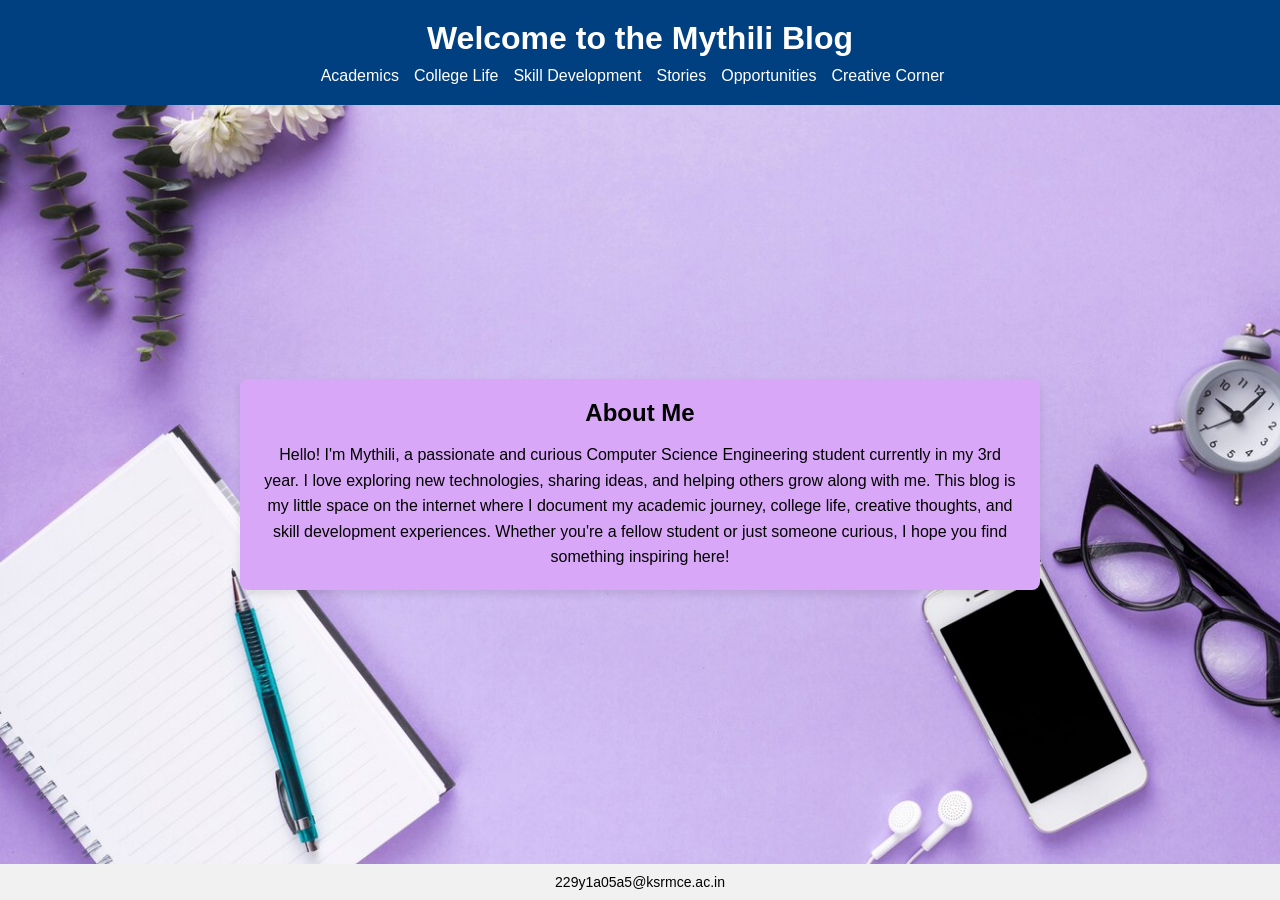
<file: index.html>
<!DOCTYPE html>
<html lang="en">
<head>
    <meta charset="UTF-8">
    <title>Student Blog</title>
    <link rel="stylesheet" href="styles.css">
</head>
<body>
    <div class="container">
        <header>
            <h1>Welcome to the Mythili Blog</h1>
            <nav>
                <ul>
                    <li><a href="academic.html">Academics</a></li>
                    <li><a href="college_life.html">College Life</a></li>
                    <li><a href="skills.html">Skill Development</a></li>
                    <li><a href="stories.html">Stories</a></li>
                    <li><a href="opportunities.html">Opportunities</a></li>
                    <li><a href="creative.html">Creative Corner</a></li>
                </ul>
            </nav>
        </header>

        <main>
            <section class="about-me">
                <h2>About Me</h2>
                <p>
                    Hello! I'm Mythili, a passionate and curious Computer Science Engineering student currently in my 3rd year.
                    I love exploring new technologies, sharing ideas, and helping others grow along with me. This blog is my little
                    space on the internet where I document my academic journey, college life, creative thoughts, and skill development experiences.
                    Whether you're a fellow student or just someone curious, I hope you find something inspiring here!
                </p>
            </section>
        </main>

        <footer>
            <p>229y1a05a5@ksrmce.ac.in</p>
        </footer>
    </div>
</body>
</html>
</file>
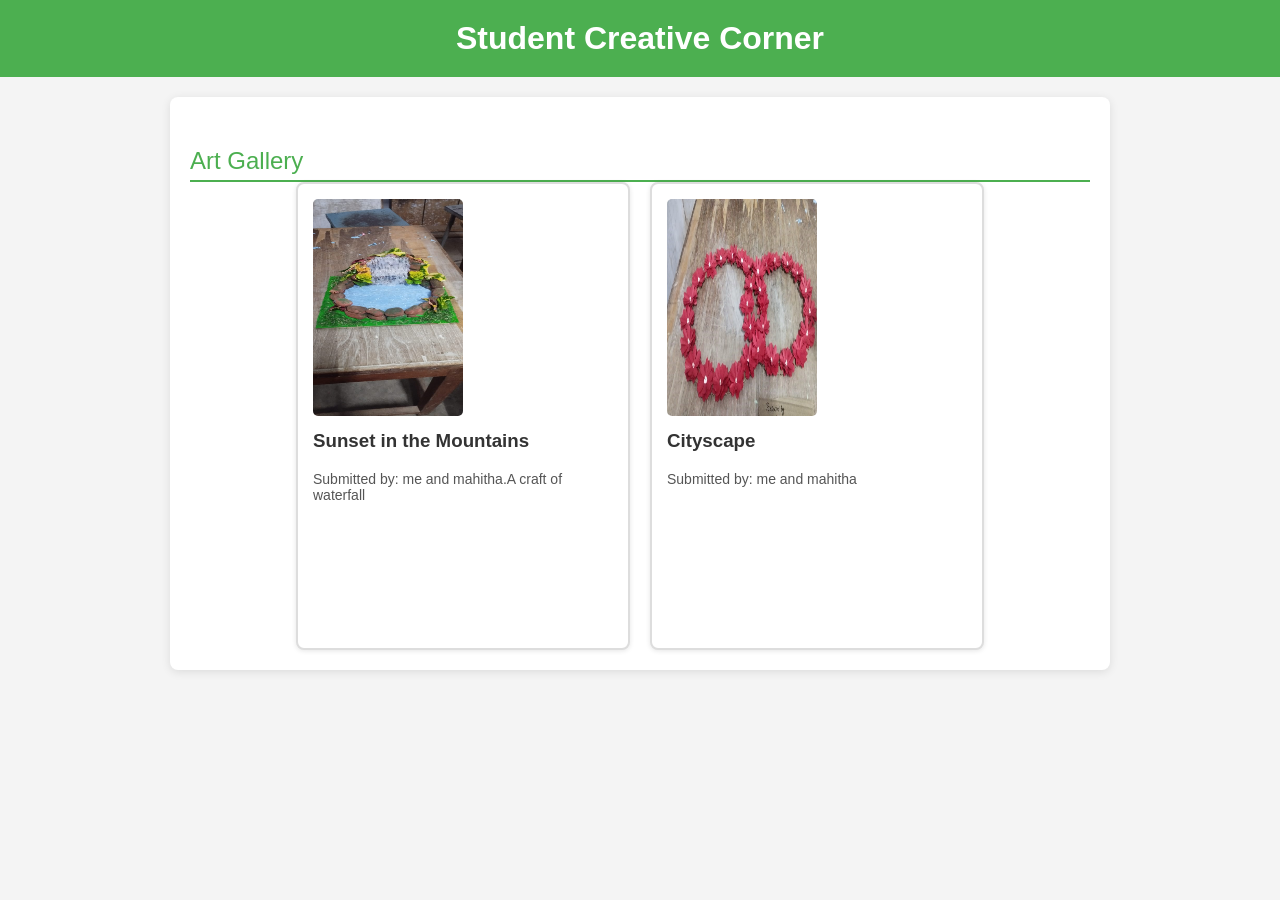
<file: creative.html>
<!DOCTYPE html>
<html lang="en">
<head>
    <meta charset="UTF-8">
    <meta name="viewport" content="width=device-width, initial-scale=1.0">
    <title>Student Creative Corner</title>
    <style>
        body {
            font-family: Arial, sans-serif;
            margin: 0;
            padding: 0;
            background-color: #f4f4f4;
            color: #333;
        }
        h1 {
            background-color: #4CAF50;
            color: white;
            padding: 20px;
            text-align: center;
            margin: 0;
        }
        .container {
            max-width: 900px;
            margin: 20px auto;
            padding: 20px;
            background-color: white;
            border-radius: 8px;
            box-shadow: 0 2px 10px rgba(0, 0, 0, 0.1);
        }
        .category {
            font-size: 1.5em;
            color: #4CAF50;
            margin-top: 30px;
            border-bottom: 2px solid #4CAF50;
            padding-bottom: 5px;
        }
        .gallery {
            display: flex;
            flex-wrap: wrap;
            gap: 20px;
            justify-content: center;
        }
        .gallery-item {
            width: 300px;
            padding: 15px;
            border: 2px solid #ddd;
            border-radius: 8px;
            box-shadow: 0 1px 5px rgba(0, 0, 0, 0.1);
            background-color: #fff;
        }
        .gallery-item img {
            width: 50%;
            height: 50%;
            border-radius: 5px;
        }
        .gallery-item h3 {
            margin-top: 10px;
            color: #333;
        }
        .gallery-item p {
            font-size: 14px;
            color: #555;
        }
    </style>
</head>
<body>

    <h1>Student Creative Corner</h1>

    <div class="container">
        <div class="category">Art Gallery</div>
        <div class="gallery">
            <!-- Student Art Submissions -->
            <div class="gallery-item">
                <img src="art.jpg" alt="Student Art 1">
                <h3>Sunset in the Mountains</h3>
                <p>Submitted by: me and mahitha.A craft of waterfall</p>
            </div>
            <div class="gallery-item">
                <img src="craft.jpg" alt="Student Art 2">
                <h3>Cityscape</h3>
                <p>Submitted by: me and mahitha</p>
            </div>
        </div>

        
</body>
</html>
</file>
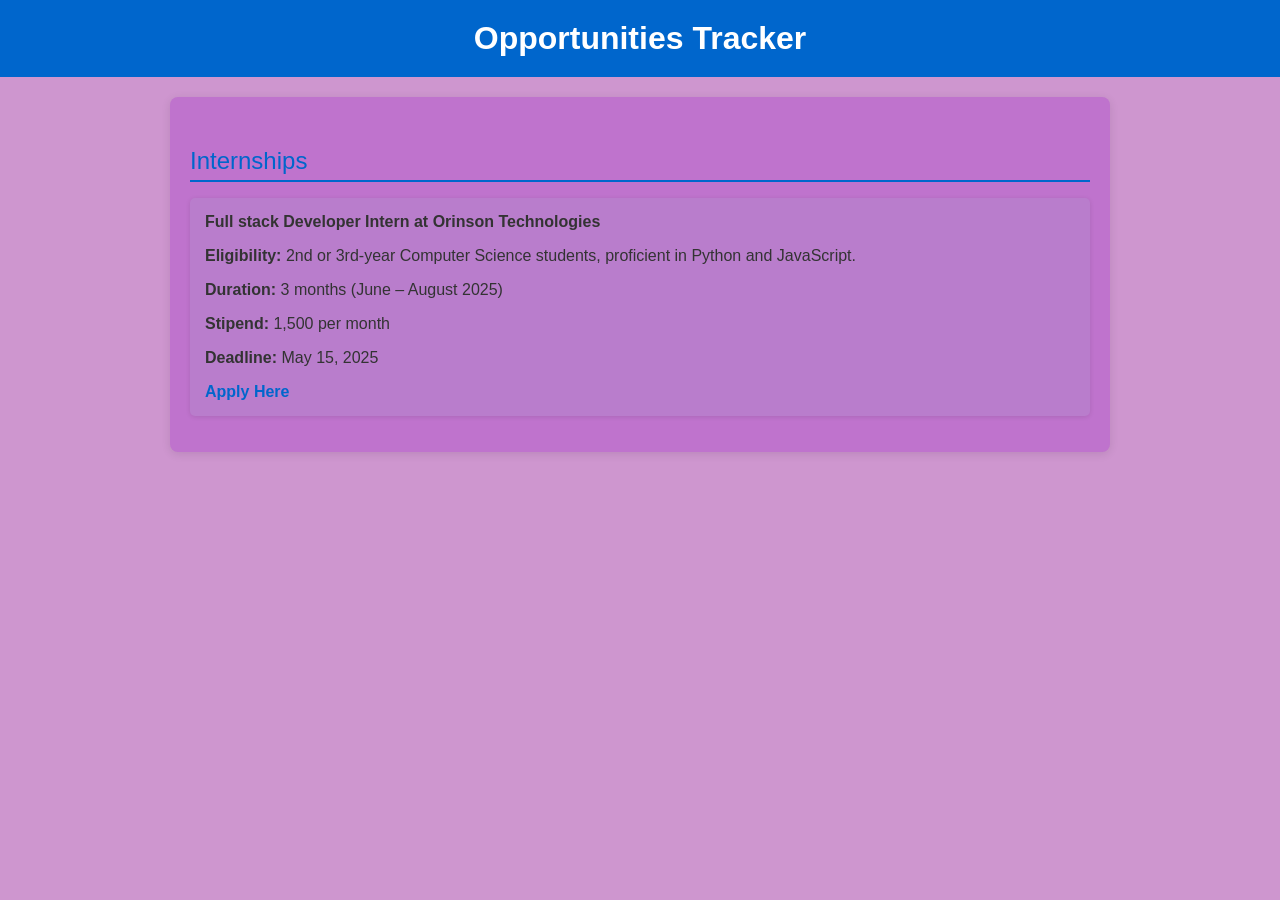
<file: opportunities.html>
<!DOCTYPE html>
<html lang="en">
<head>
    <meta charset="UTF-8">
    <meta name="viewport" content="width=device-width, initial-scale=1.0">
    <title>Opportunities Tracker</title>
    <style>
        body {
            font-family: Arial, sans-serif;
            margin: 0;
            padding: 0;
            background-color: #ce96cf;
            color: #333;
        }
        h1 {
            background-color: #0066cc;
            color: white;
            padding: 20px;
            text-align: center;
            margin: 0;
        }
        .container {
            max-width: 900px;
            margin: 20px auto;
            padding: 20px;
            background-color: rgb(191, 115, 205);
            border-radius: 8px;
            box-shadow: 0 2px 10px rgba(0, 0, 0, 0.1);
        }
        .category {
            font-size: 1.5em;
            color: #0066cc;
            margin-top: 30px;
            border-bottom: 2px solid #0066cc;
            padding-bottom: 5px;
        }
        ul {
            list-style-type: none;
            padding-left: 0;
        }
        li {
            background-color: #b97dcc;
            border-radius: 5px;
            padding: 15px;
            margin-bottom: 10px;
            box-shadow: 0 1px 5px rgba(0, 0, 0, 0.1);
        }
        li a {
            color: #0066cc;
            text-decoration: none;
            font-weight: bold;
        }
        li a:hover {
            text-decoration: underline;
        }
        .details {
            margin-top: 10px;
        }
    </style>
</head>
<body>

    <h1>Opportunities Tracker</h1>

    <div class="container">

        <div class="category">Internships</div>
        <ul>
            <li>
                <strong>Full stack Developer Intern at Orinson Technologies</strong><br>
                <div class="details">
                    <p><strong>Eligibility:</strong> 2nd or 3rd-year Computer Science students, proficient in Python and JavaScript.</p>
                    <p><strong>Duration:</strong> 3 months (June – August 2025)</p>
                    <p><strong>Stipend:</strong> 1,500 per month</p>
                    <p><strong>Deadline:</strong> May 15, 2025</p>
                    <a href="https://unstop.com/o/MbGuwCL?lb=Ef2YGimb&utm_medium=Share&utm_source=shortUrl" target="_blank">Apply Here</a>
                </div>
            </li>
        </ul>

        </div>
</body>
</html>
</file>
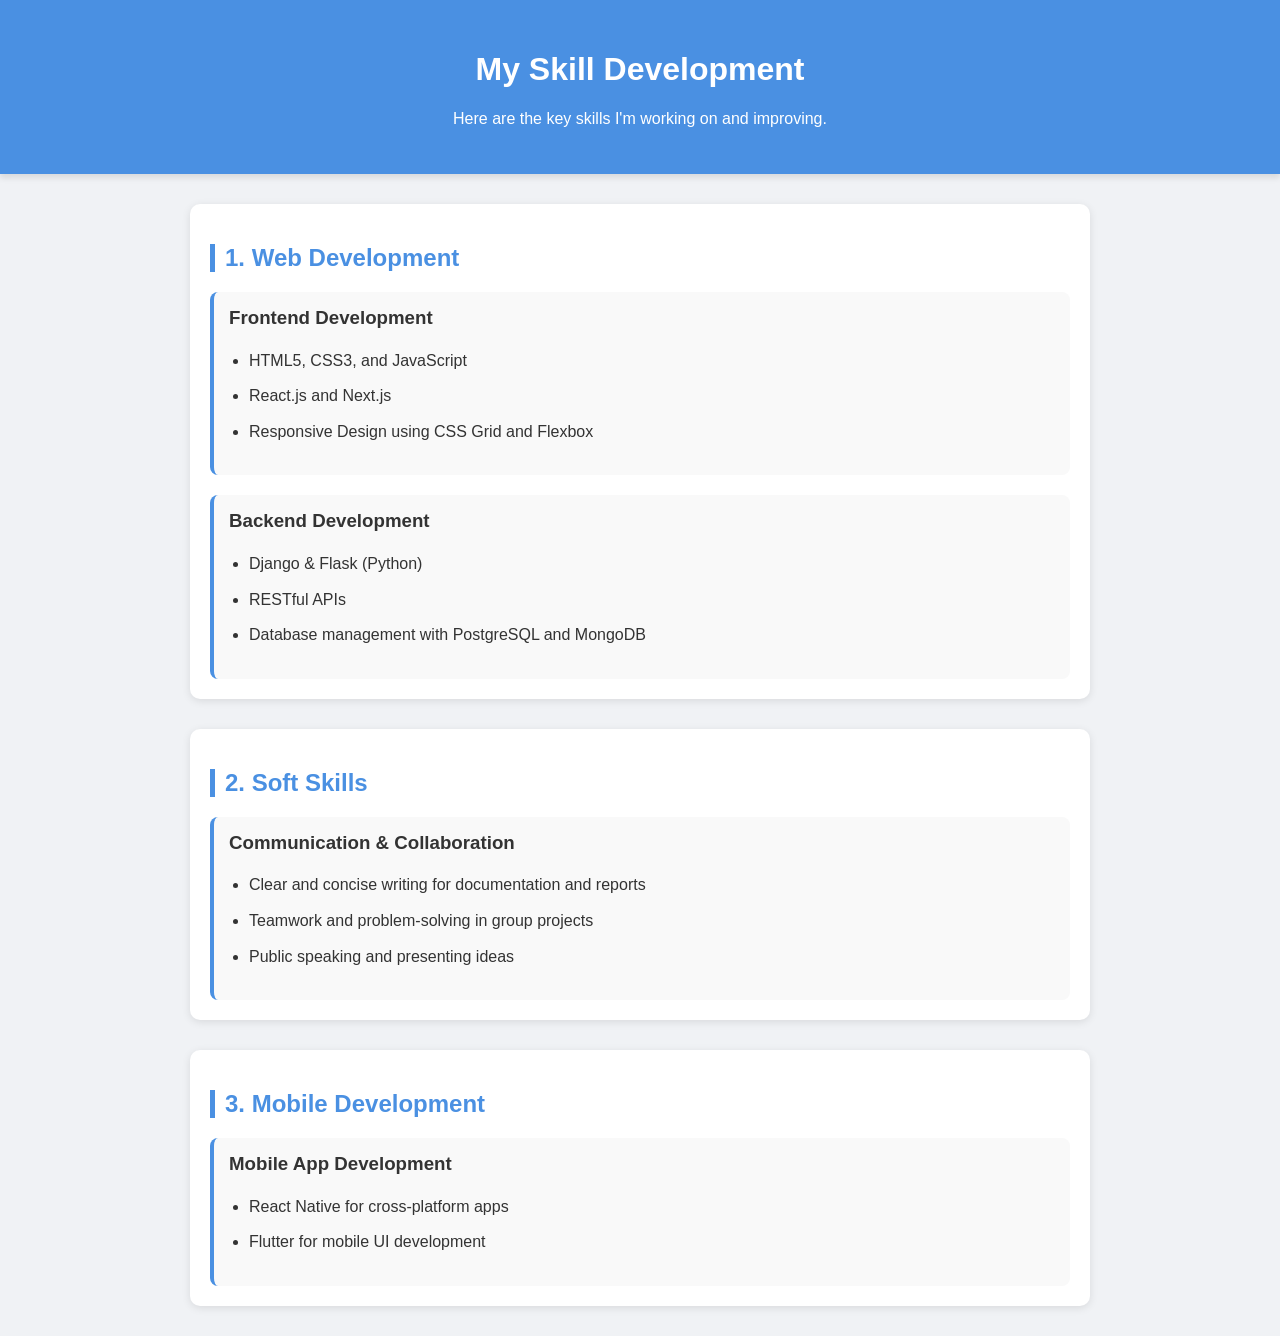
<file: skills.html>
<!DOCTYPE html>
<html lang="en">
<head>
  <meta charset="UTF-8" />
  <meta name="viewport" content="width=device-width, initial-scale=1.0"/>
  <title>My Skill Development</title>
  <style>
    * {
      box-sizing: border-box;
    }

    body {
      font-family: 'Segoe UI', Tahoma, Geneva, Verdana, sans-serif;
      margin: 0;
      padding: 0;
      background: #f0f2f5;
      color: #333;
    }

    header {
      background: #4a90e2;
      color: white;
      padding: 30px 0;
      text-align: center;
      box-shadow: 0 4px 6px rgba(0,0,0,0.1);
    }

    section {
      max-width: 900px;
      margin: 30px auto;
      padding: 20px;
      background: white;
      border-radius: 10px;
      box-shadow: 0 2px 8px rgba(0, 0, 0, 0.1);
    }

    h2 {
      color: #4a90e2;
      border-left: 5px solid #4a90e2;
      padding-left: 10px;
    }

    .skill-category {
      margin-top: 20px;
      padding: 15px;
      background-color: #f9f9f9;
      border-left: 4px solid #4a90e2;
      border-radius: 8px;
    }

    h3 {
      margin-top: 0;
    }

    ul {
      padding-left: 20px;
    }

    li {
      margin-bottom: 10px;
      line-height: 1.6;
    }

    @media (max-width: 600px) {
      body {
        font-size: 16px;
      }

      section {
        margin: 15px;
      }
    }
  </style>
</head>
<body>

  <header>
    <h1>My Skill Development</h1>
    <p>Here are the key skills I'm working on and improving.</p>
  </header>

  <section>
    <h2>1. Web Development</h2>
    <div class="skill-category">
      <h3>Frontend Development</h3>
      <ul>
        <li>HTML5, CSS3, and JavaScript</li>
        <li>React.js and Next.js</li>
        <li>Responsive Design using CSS Grid and Flexbox</li>
      </ul>
    </div>
    <div class="skill-category">
      <h3>Backend Development</h3>
      <ul>
        <li>Django & Flask (Python)</li>
        <li>RESTful APIs</li>
        <li>Database management with PostgreSQL and MongoDB</li>
      </ul>
    </div>
  </section>

  <section>
    <h2>2. Soft Skills</h2>
    <div class="skill-category">
      <h3>Communication & Collaboration</h3>
      <ul>
        <li>Clear and concise writing for documentation and reports</li>
        <li>Teamwork and problem-solving in group projects</li>
        <li>Public speaking and presenting ideas</li>
      </ul>
    </div>
  </section>

  <section>
    <h2>3. Mobile Development</h2>
    <div class="skill-category">
      <h3>Mobile App Development</h3>
      <ul>
        <li>React Native for cross-platform apps</li>
        <li>Flutter for mobile UI development</li>
      </ul>
    </div>
  </section>

</body>
</html>
</file>
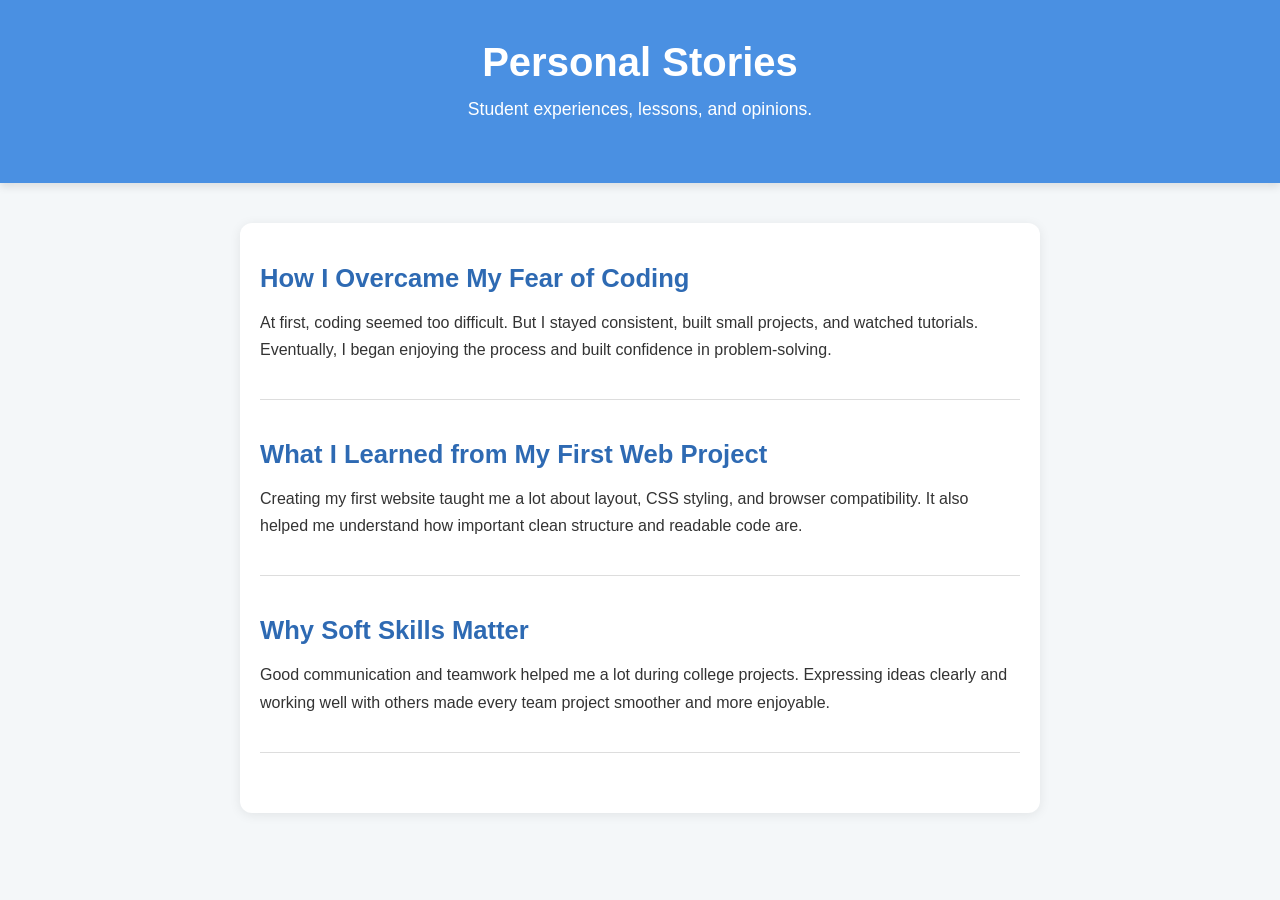
<file: stories.html>
<!DOCTYPE html>
<html lang="en">
<head>
  <meta charset="UTF-8" />
  <meta name="viewport" content="width=device-width, initial-scale=1.0"/>
  <title>Personal Stories</title>
  <style>
    * {
      box-sizing: border-box;
    }

    body {
      font-family: 'Segoe UI', Tahoma, Geneva, Verdana, sans-serif;
      margin: 0;
      padding: 0;
      background-color: #f4f7f9;
      color: #333;
    }

    header {
      background-color: #4a90e2;
      color: #fff;
      padding: 40px 20px;
      text-align: center;
      box-shadow: 0 4px 8px rgba(0, 0, 0, 0.1);
    }

    header h1 {
      margin: 0;
      font-size: 2.5rem;
    }

    header p {
      font-size: 1.1rem;
      margin-top: 10px;
    }

    main {
      max-width: 800px;
      margin: 40px auto;
      padding: 20px;
      background-color: #fff;
      border-radius: 12px;
      box-shadow: 0 2px 12px rgba(0, 0, 0, 0.08);
    }

    article {
      margin-bottom: 40px;
      padding-bottom: 20px;
      border-bottom: 1px solid #ddd;
    }

    h2 {
      font-size: 1.6rem;
      color: #2e6ab3;
      margin-bottom: 10px;
    }

    p {
      line-height: 1.7;
      font-size: 1rem;
    }

    @media (max-width: 600px) {
      header h1 {
        font-size: 2rem;
      }

      main {
        margin: 20px;
        padding: 15px;
      }

      h2 {
        font-size: 1.3rem;
      }
    }
  </style>
</head>
<body>

  <header>
    <h1>Personal Stories</h1>
    <p>Student experiences, lessons, and opinions.</p>
  </header>

  <main>
    <article>
      <h2>How I Overcame My Fear of Coding</h2>
      <p>
        At first, coding seemed too difficult. But I stayed consistent, built small projects, and watched tutorials. Eventually, I began enjoying the process and built confidence in problem-solving.
      </p>
    </article>

    <article>
      <h2>What I Learned from My First Web Project</h2>
      <p>
        Creating my first website taught me a lot about layout, CSS styling, and browser compatibility. It also helped me understand how important clean structure and readable code are.
      </p>
    </article>

    <article>
      <h2>Why Soft Skills Matter</h2>
      <p>
        Good communication and teamwork helped me a lot during college projects. Expressing ideas clearly and working well with others made every team project smoother and more enjoyable.
      </p>
    </article>
  </main>

</body>
</html>
</file>
<file: styles.css>
/* Reset and layout */
* {
    margin: 0;
    padding: 0;
    box-sizing: border-box;
}

html, body {
    height: 100%;
    font-family: Arial, sans-serif;
}

body {
    background-image: url('background.jpg');
    background-size: cover;
    background-repeat: no-repeat;
    background-attachment: fixed;
    display: flex;
    flex-direction: column;
    justify-content: space-between; /* Ensures footer sticks to bottom when content is minimal */
}

/* Container to hold the content */
.container {
    display: flex;
    flex-direction: column;
    min-height: 100vh;
}

/* Header styles */
header {
    background-color: #004080;
    color: white;
    padding: 20px;
    text-align: center;
}

header h1 {
    margin-bottom: 10px;
}

/* Navigation menu styles */
nav ul {
    list-style: none;
    padding: 0;
    display: flex;
    justify-content: center;
}

nav ul li {
    margin-right: 15px;
}

a {
    color: white;
    text-decoration: none;
    font-size: 16px;
}

/* Main content styles */
main {
    flex: 1;
    display: flex;
    justify-content: center;
    align-items: center;
    padding: 20px;
}

.about-me {
    text-align: center;
    max-width: 800px;
    background-color: #d8a7f7; /* Slight transparent background */
    padding: 20px;
    border-radius: 8px;
    box-shadow: 0 4px 8px rgba(0, 0, 0, 0.1);
}

.about-me h2 {
    margin-bottom: 15px;
}

.about-me p {
    line-height: 1.6;
    font-size: 16px;
    
}

/* Footer styles */
footer {
    background-color: #f1f1f1;
    padding: 10px;
    text-align: center;
    font-size: 14px;
}
</file>
